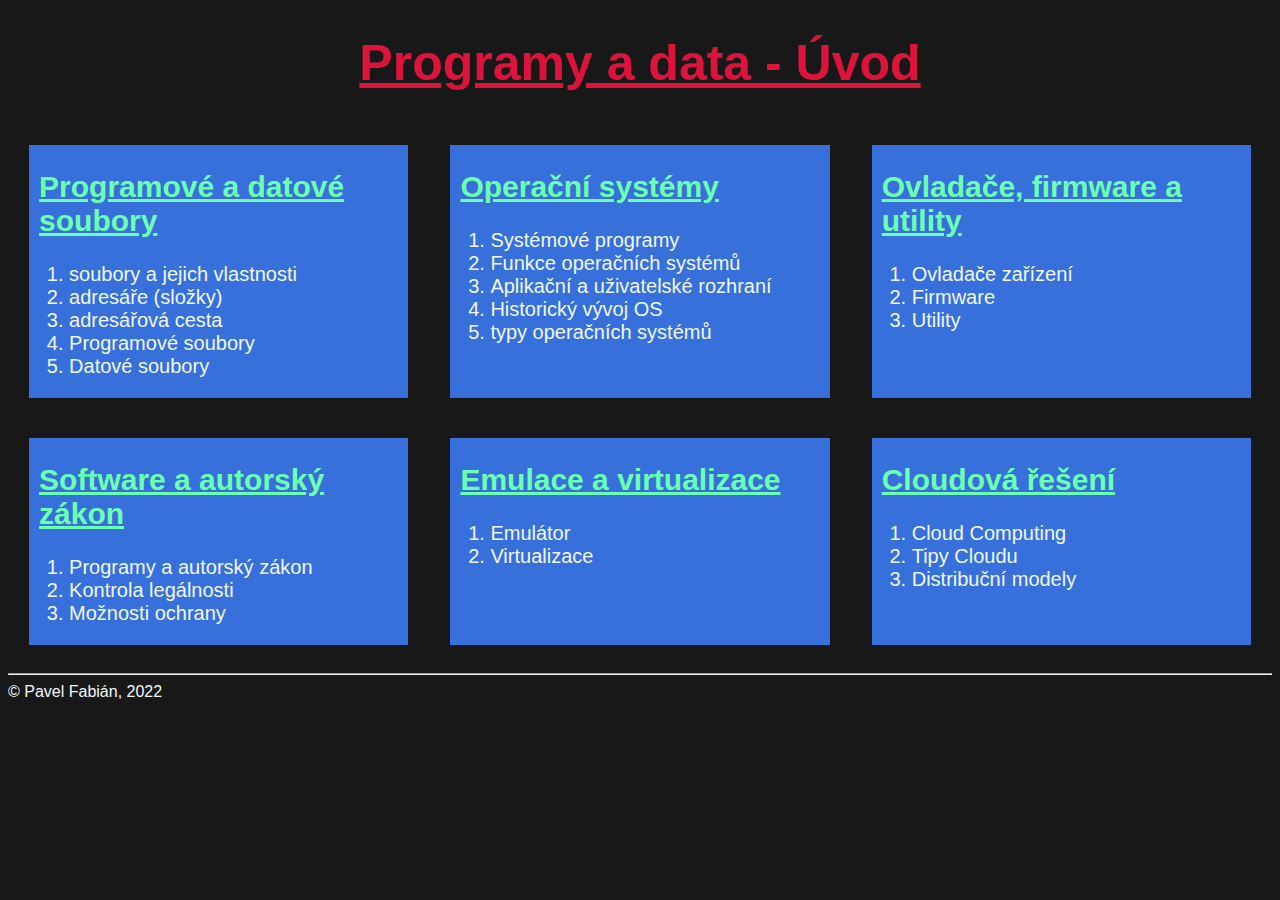
<file: index.html>
<!DOCTYPE html>
<html lang="cs">
  <head>
    <meta charset="UTF-8" />
    <meta http-equiv="X-UA-Compatible" content="IE=edge" />
    <meta name="viewport" content="width=device-width, initial-scale=1.0" />
    <title>Úvodní stránka</title>
    <link rel="stylesheet" href="styles/uvod.css" />
    <link rel="preconnect" href="https://fonts.googleapis.com">
  <link rel="preconnect" href="https://fonts.gstatic.com" crossorigin>
  <link href="https://fonts.googleapis.com/css2?family=Raleway:wght@300&display=swap" rel="stylesheet">
  </head>
  <body>
    <header>
      <h1>Programy a data - Úvod</h1>
    </header>
    <main>
      <div class="flex-container">
        <div>
          <h2><a href="A/index.html">Programové a datové soubory</a></h2>
          <ol>
            <li>soubory a jejich vlastnosti</li>
            <li>adresáře (složky)</li>
            <li>adresářová cesta</li>
            <li>Programové soubory</li>
            <li>Datové soubory</li>
          </ol>
        </div>
        <div>
          <h2><a href="B/index.html">Operační systémy</a></h2>
          <ol>
            <li>Systémové programy</li>
            <li>Funkce operačních systémů</li>
            <li>Aplikační a uživatelské rozhraní</li>
            <li>Historický vývoj OS</li>
            <li>typy operačních systémů</li>
          </ol>
        </div>
        <div>
          <h2><a href="C/index.html">Ovladače, firmware a utility</a></h2>
          <ol>
            <li>Ovladače zařízení</li>
            <li>Firmware</li>
            <li>Utility</li>
          </ol>
        </div>
        <div>
          <h2><a href="D/index.html">Software a autorský zákon</a></h2>
          <ol>
            <li>Programy a autorský zákon</li>
            <li>Kontrola legálnosti</li>
            <li>Možnosti ochrany</li>
          </ol>
        </div>
        <div>
          <h2><a href="E/index.html">Emulace a virtualizace</a></h2>
          <ol>
            <li>Emulátor</li>
            <li>Virtualizace</li>
          </ol>
        </div>
        <div>
          <h2><a href="F/index.html">Cloudová řešení</a></h2>
          <ol>
            <li>Cloud Computing</li>
            <li>Tipy Cloudu</li>
            <li>Distribuční modely</li>
          </ol>
        </div>
      </div>
    </main>
    <footer>
      <hr />
      &copy; Pavel Fabián, 2022
    </footer>
  </body>
</html>
</file>
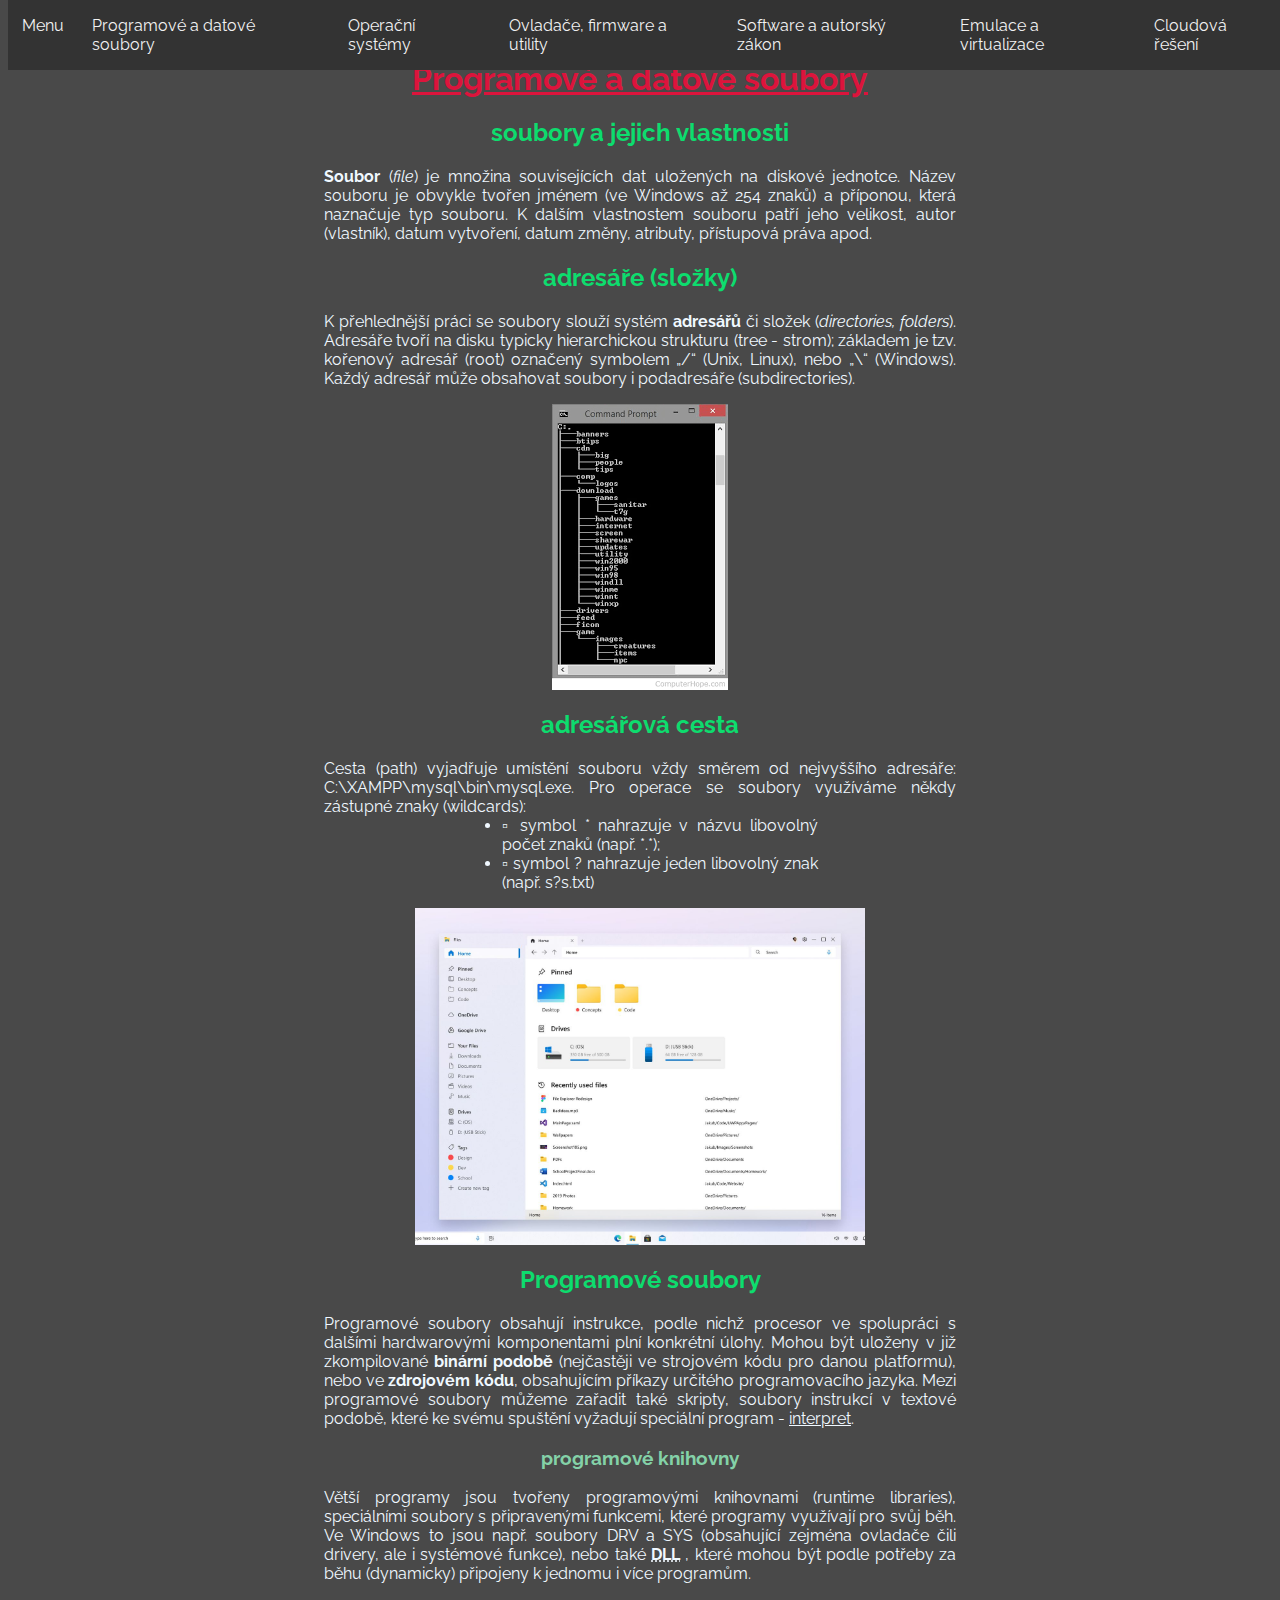
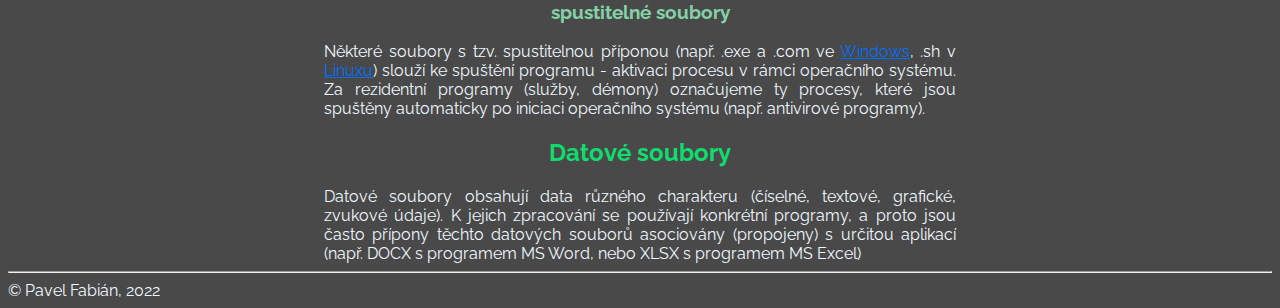
<file: A/index.html>
<!DOCTYPE html>
<html lang="cs">
  <head>
    <meta charset="UTF-8" />
    <meta http-equiv="X-UA-Compatible" content="IE=edge" />
    <meta name="viewport" content="width=device-width, initial-scale=1.0" />
    <title>Programové a datové soubory</title>
    <link rel="stylesheet" href="../styles/style.css" />
    <link rel="preconnect" href="https://fonts.googleapis.com" />
    <link rel="preconnect" href="https://fonts.gstatic.com" crossorigin />
    <link
      href="https://fonts.googleapis.com/css2?family=Raleway:wght@300&display=swap"
      rel="stylesheet"
    />
  </head>

  <body>
    <header>
      <div class="topnav">
        <a href="../index.html">Menu</a>
        <a href="../A/index.html">Programové a datové soubory</a>
        <a href="../B/index.html">Operační systémy</a>
        <a href="../C/index.html">Ovladače, firmware a utility</a>
        <a href="../D/index.html">Software a autorský zákon</a>
        <a href="../E/index.html">Emulace a virtualizace</a>
        <a href="../F/index.html">Cloudová řešení</a>
      </div>
      
      <h1>Programové a datové soubory</h1>
    </header>
    <main>
      <h2>soubory a jejich vlastnosti</h2>
      <p>
        <b> Soubor</b> (<i>file</i>) je množina souvisejících dat uložených na
        diskové jednotce. Název souboru je obvykle tvořen jménem (ve Windows až
        254 znaků) a příponou, která naznačuje typ souboru. K dalším vlastnostem
        souboru patří jeho velikost, autor (vlastník), datum vytvoření, datum
        změny, atributy, přístupová práva apod.
      </p>
      <h2>adresáře (složky)</h2>
      <p>
        K přehlednější práci se soubory slouží systém
        <strong>adresářů</strong> či složek (<em>directories, folders</em>).
        Adresáře tvoří na disku typicky hierarchickou strukturu (tree - strom);
        základem je tzv. kořenový adresář (root) označený symbolem „/“ (Unix,
        Linux), nebo „\“ (Windows). Každý adresář může obsahovat soubory i
        podadresáře (subdirectories).
      </p>
      <figure>
        <img src="images/tree.png" alt="strom adresářů v konzoli" />
      </figure>
      <h2>adresářová cesta</h2>
      <p>
        Cesta (path) vyjadřuje umístění souboru vždy směrem od nejvyššího
        adresáře: C:\XAMPP\mysql\bin\mysql.exe. Pro operace se soubory využíváme
        někdy zástupné znaky (wildcards):
      </p>
      <ul>
        <li>▫ symbol * nahrazuje v názvu libovolný počet znaků (např. *.*);</li>
        <li>▫ symbol ? nahrazuje jeden libovolný znak (např. s?s.txt)</li>
      </ul>
      <figure>
        <img src="images/explorer.jpg" alt="průzkumník ve windows" />
      </figure>
      <h2>Programové soubory</h2>
      <p>
        Programové soubory obsahují instrukce, podle nichž procesor ve
        spolupráci s dalšími hardwarovými komponentami plní konkrétní úlohy.
        Mohou být uloženy v již zkompilované
        <strong>binární podobě</strong> (nejčastěji ve strojovém kódu pro danou
        platformu), nebo ve <strong>zdrojovém kódu</strong>, obsahujícím příkazy
        určitého programovacího jazyka. Mezi programové soubory můžeme zařadit
        také skripty, soubory instrukcí v textové podobě, které ke svému
        spuštění vyžadují speciální program - <u>interpret</u>.
      </p>
      <h3>programové knihovny</h3>
      <p>
        Větší programy jsou tvořeny programovými knihovnami (runtime libraries),
        speciálními soubory s připravenými funkcemi, které programy využívají
        pro svůj běh. Ve Windows to jsou např. soubory DRV a SYS (obsahující
        zejména ovladače čili drivery, ale i systémové funkce), nebo také
        <abbr title="dynamic linking library - dynamicky linkované knihovny">
          <b>DLL</b></abbr
        >
        , které mohou být podle potřeby za běhu (dynamicky) připojeny k jednomu
        i více programům.
      </p>
      <h3>spustitelné soubory</h3>
      <p>
        Některé soubory s tzv. spustitelnou příponou (např. .exe a .com ve
        <a
          href="https://cs.wikipedia.org/wiki/Microsoft_Windows"
          target="_blank"
          >Windows</a
        >, .sh v
        <a href="https://cs.wikipedia.org/wiki/Linux" target="_blank">Linuxu</a
        >) slouží ke spuštění programu - aktivaci procesu v rámci operačního
        systému. Za rezidentní programy (služby, démony) označujeme ty procesy,
        které jsou spuštěny automaticky po iniciaci operačního systému (např.
        antivirové programy).
      </p>
      <h2>Datové soubory</h2>
      <p>
        Datové soubory obsahují data různého charakteru (číselné, textové,
        grafické, zvukové údaje). K jejich zpracování se používají konkrétní
        programy, a proto jsou často přípony těchto datových souborů asociovány
        (propojeny) s určitou aplikací (např. DOCX s programem MS Word, nebo
        XLSX s programem MS Excel)
      </p>
    </main>
    <footer>
      <hr />
      &copy; Pavel Fabián, 2022
    </footer>
  </body>
</html>
</file>
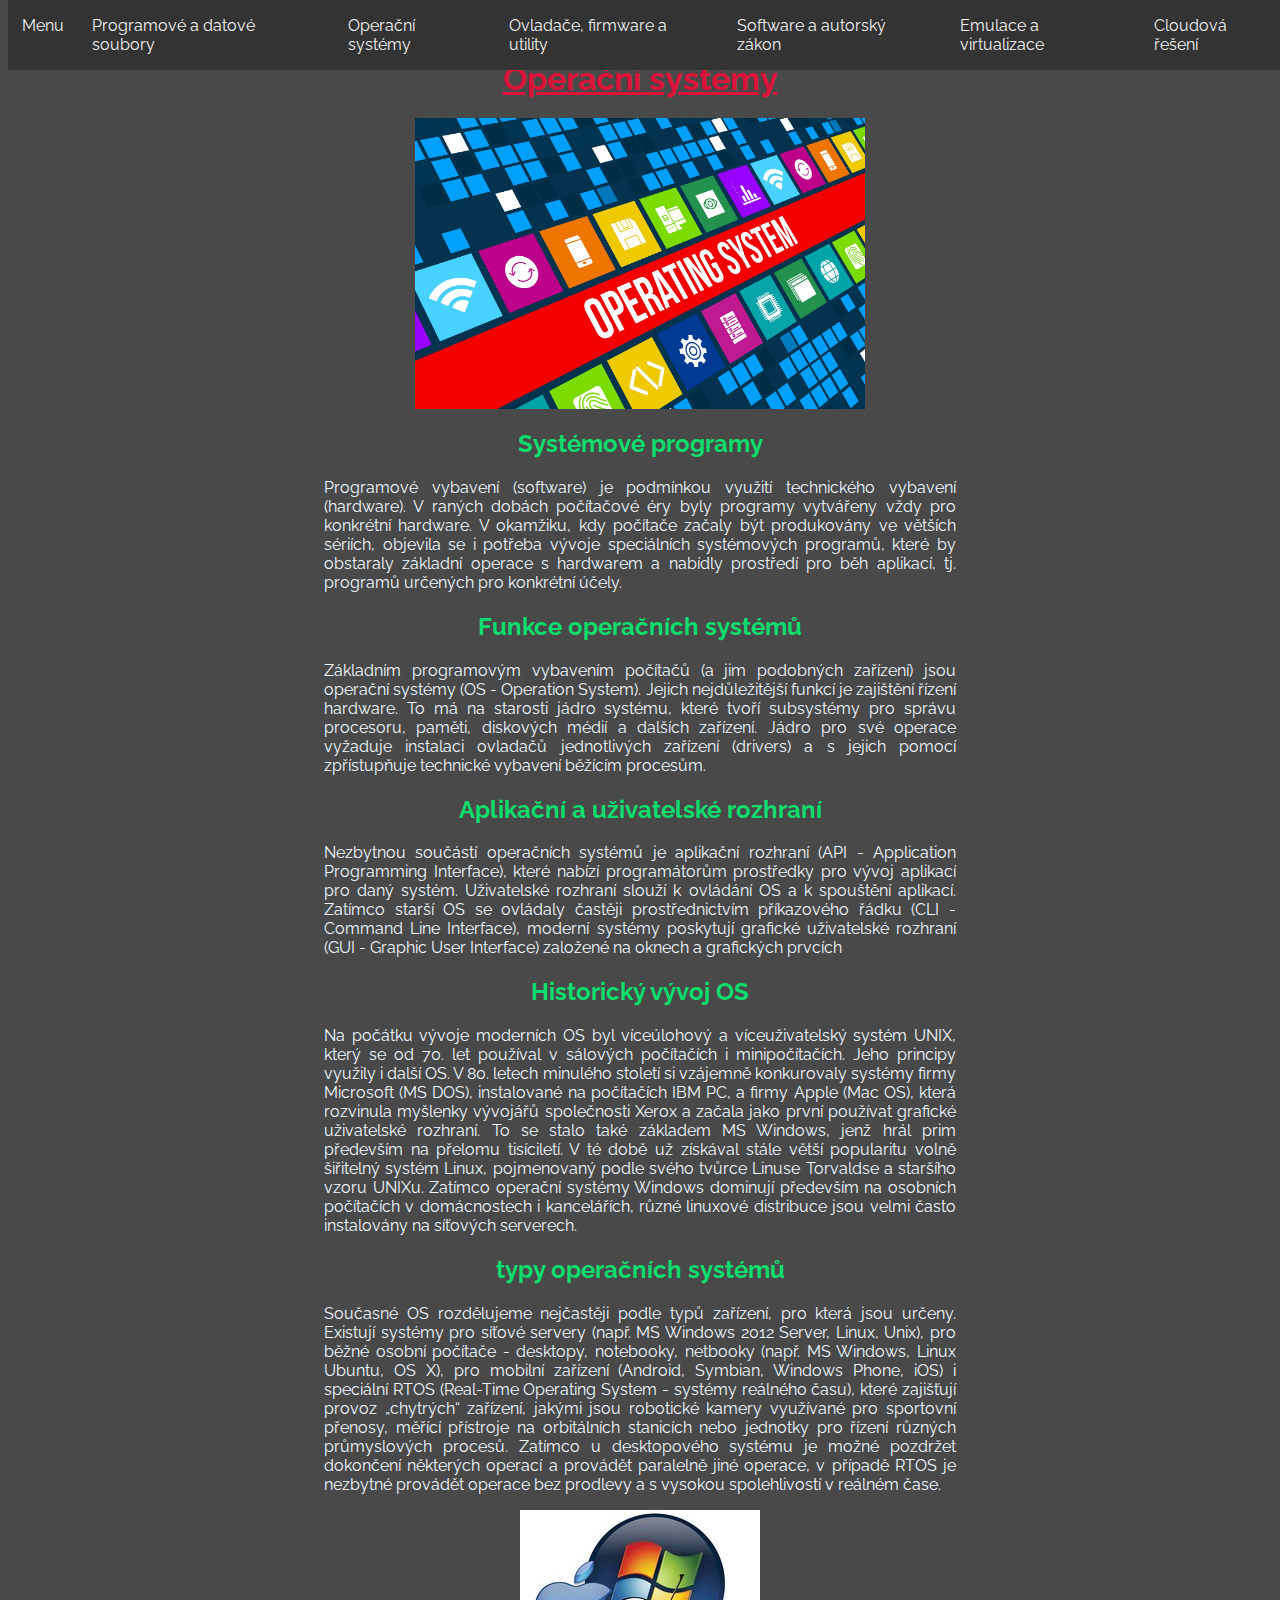
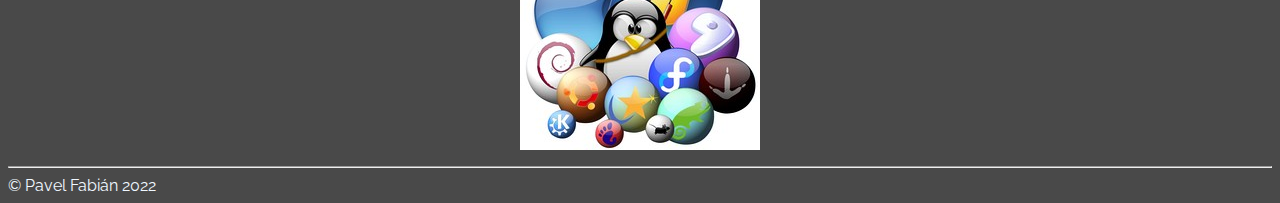
<file: B/index.html>
<!DOCTYPE html>
<html lang="cs">
  <head>
    <meta charset="UTF-8" />
    <meta http-equiv="X-UA-Compatible" content="IE=edge" />
    <meta name="viewport" content="width=device-width, initial-scale=1.0" />
    <title>Operační systémy</title>
    <link rel="stylesheet" href="../styles/style.css">
    <link rel="preconnect" href="https://fonts.googleapis.com">
  <link rel="preconnect" href="https://fonts.gstatic.com" crossorigin>
  <link href="https://fonts.googleapis.com/css2?family=Raleway:wght@300&display=swap" rel="stylesheet">
  </head>

  <body>
    <header>
      <div class="topnav">
        <a href="../index.html">Menu</a>
        <a href="../A/index.html">Programové a datové soubory</a>
        <a href="../B/index.html">Operační systémy</a>
        <a href="../C/index.html">Ovladače, firmware a utility</a>
        <a href="../D/index.html">Software a autorský zákon</a>
        <a href="../E/index.html">Emulace a virtualizace</a>
        <a href="../F/index.html">Cloudová řešení</a>
      </div>
      <h1>Operační systémy</h1>
    </header>

    <main>
      <figure>
        <img src="pictures/AdobeStock_92324006.jpeg" alt="Operační systémy">
    </figure>
      <h2>Systémové programy</h2>
      <p>
        Programové vybavení (software) je podmínkou využití technického vybavení
        (hardware). V raných dobách počítačové éry byly programy vytvářeny vždy
        pro konkrétní hardware. V okamžiku, kdy počítače začaly být produkovány
        ve větších sériích, objevila se i potřeba vývoje speciálních systémových
        programů, které by obstaraly základní operace s hardwarem a nabídly
        prostředí pro běh aplikací, tj. programů určených pro konkrétní účely.
      </p>
      <h2>Funkce operačních systémů</h2>
      <p>
        Základním programovým vybavením počítačů (a jim podobných zařízení) jsou
        operační systémy (OS - Operation System). Jejich nejdůležitější funkcí
        je zajištění řízení hardware. To má na starosti jádro systému, které
        tvoří subsystémy pro správu procesoru, paměti, diskových médií a dalších
        zařízení. Jádro pro své operace vyžaduje instalaci ovladačů jednotlivých
        zařízení (drivers) a s jejich pomocí zpřístupňuje technické vybavení
        běžícím procesům.
      </p>
      <h2>Aplikační a uživatelské rozhraní</h2>
      <p>
        Nezbytnou součástí operačních systémů je aplikační rozhraní (API -
        Application Programming Interface), které nabízí programátorům
        prostředky pro vývoj aplikací pro daný systém. Uživatelské rozhraní
        slouží k ovládání OS a k spouštění aplikací. Zatímco starší OS se
        ovládaly častěji prostřednictvím příkazového řádku (CLI - Command Line
        Interface), moderní systémy poskytují grafické uživatelské rozhraní (GUI
        - Graphic User Interface) založené na oknech a grafických prvcích
      </p>
      <h2>Historický vývoj OS</h2>
      <p>
        Na počátku vývoje moderních OS byl víceúlohový a víceuživatelský systém
        UNIX, který se od 70. let používal v sálových počítačích i
        minipočítačích. Jeho principy využily i další OS. V 80. letech minulého
        století si vzájemně konkurovaly systémy firmy Microsoft (MS DOS),
        instalované na počítačích IBM PC, a firmy Apple (Mac OS), která
        rozvinula myšlenky vývojářů společnosti Xerox a začala jako první
        používat grafické uživatelské rozhraní. To se stalo také základem MS
        Windows, jenž hrál prim především na přelomu tisíciletí. V té době už
        získával stále větší popularitu volně šiřitelný systém Linux,
        pojmenovaný podle svého tvůrce Linuse Torvaldse a staršího vzoru UNIXu.
        Zatímco operační systémy Windows dominují především na osobních
        počítačích v domácnostech i kancelářích, různé linuxové distribuce jsou
        velmi často instalovány na síťových serverech.
      </p>
      <h2>typy operačních systémů</h2>
      <p>
        Současné OS rozdělujeme nejčastěji podle typů zařízení, pro která jsou
        určeny. Existují systémy pro síťové servery (např. MS Windows 2012
        Server, Linux, Unix), pro běžné osobní počítače - desktopy, notebooky,
        netbooky (např. MS Windows, Linux Ubuntu, OS X), pro mobilní zařízení
        (Android, Symbian, Windows Phone, iOS) i speciální RTOS (Real-Time
        Operating System - systémy reálného času), které zajišťují provoz
        „chytrých“ zařízení, jakými jsou robotické kamery využívané pro
        sportovní přenosy, měřící přístroje na orbitálních stanicích nebo
        jednotky pro řízení různých průmyslových procesů. Zatímco u desktopového
        systému je možné pozdržet dokončení některých operací a provádět
        paralelně jiné operace, v případě RTOS je nezbytné provádět operace bez
        prodlevy a s vysokou spolehlivostí v reálném čase.
      </p>
      <figure>
        <img src="pictures/operating-systems-ico_0.jpg" alt="Operační systémy">
    </figure>
    </main>

    <footer>
        <hr>
        &copy; Pavel Fabián 2022
    </footer>
  </body>
</html>
</file>
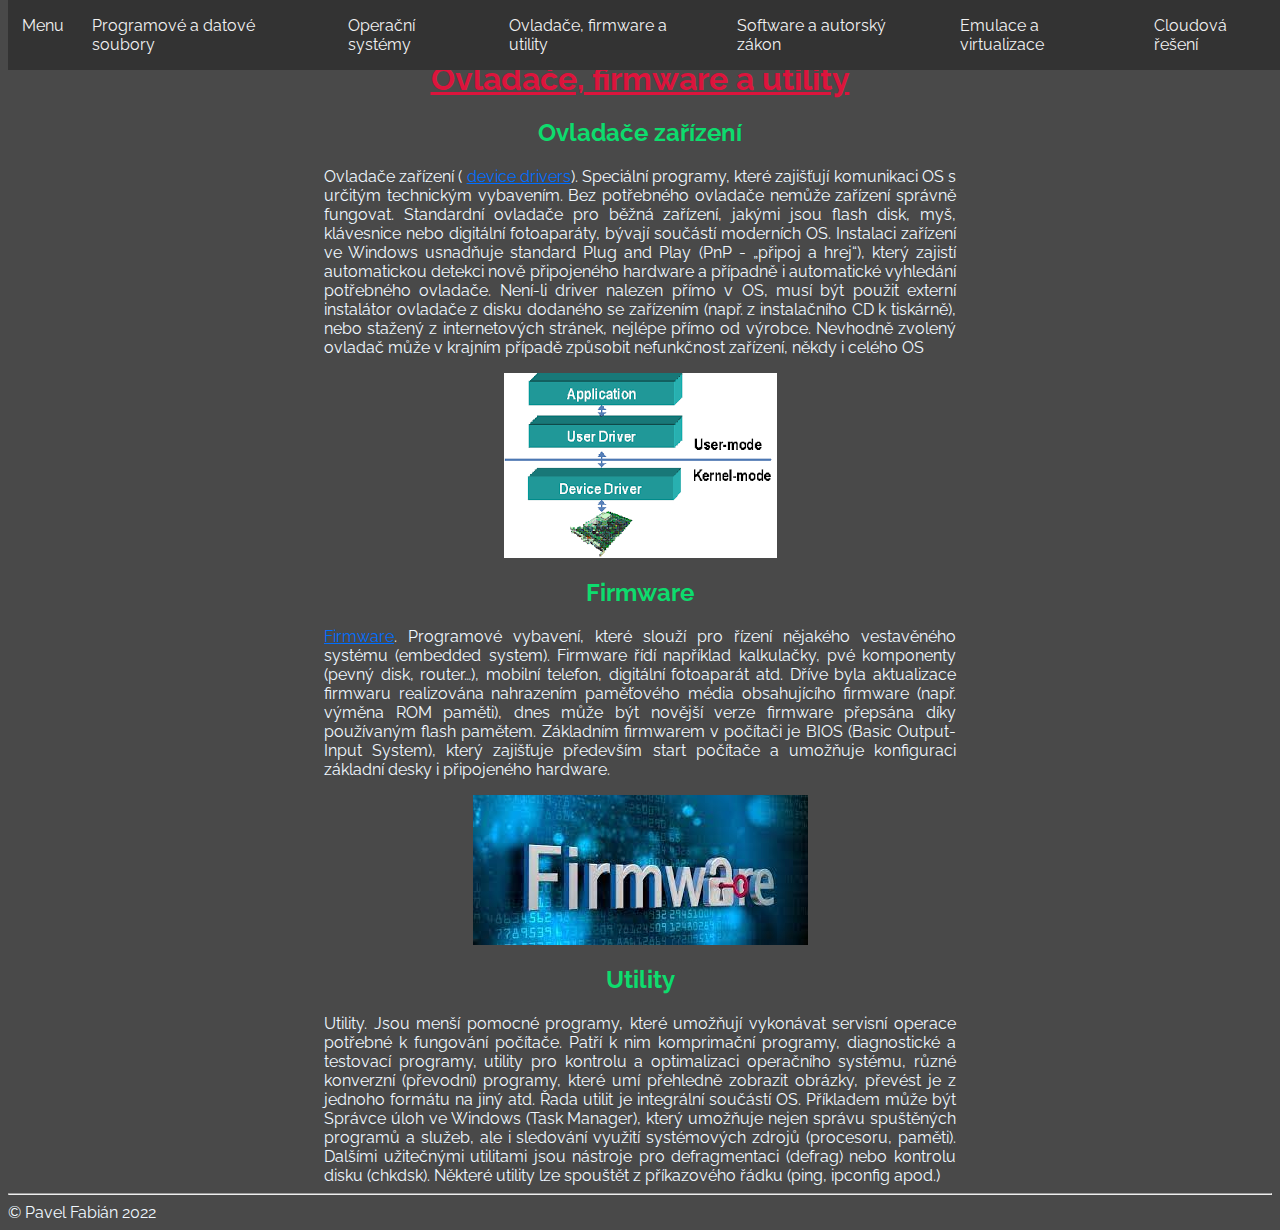
<file: C/index.html>
<!DOCTYPE html>
<html lang="cs">
  <head>
    <meta charset="UTF-8" />
    <meta http-equiv="X-UA-Compatible" content="IE=edge" />
    <meta name="viewport" content="width=device-width, initial-scale=1.0" />
    <title>Ovladače, firmware a utility</title>
    <link rel="stylesheet" href="../styles/style.css">
    <link rel="preconnect" href="https://fonts.googleapis.com">
  <link rel="preconnect" href="https://fonts.gstatic.com" crossorigin>
  <link href="https://fonts.googleapis.com/css2?family=Raleway:wght@300&display=swap" rel="stylesheet">
    
  </head>
    <header>
      <div class="topnav">
        <a href="../index.html">Menu</a>
        <a href="../A/index.html">Programové a datové soubory</a>
        <a href="../B/index.html">Operační systémy</a>
        <a href="../C/index.html">Ovladače, firmware a utility</a>
        <a href="../D/index.html">Software a autorský zákon</a>
        <a href="../E/index.html">Emulace a virtualizace</a>
        <a href="../F/index.html">Cloudová řešení</a>
      </div>
      <h1>Ovladače, firmware a utility</h1>
    </header>

    <main>
      <h2>Ovladače zařízení</h2>
      <p>
        Ovladače zařízení ( <a href="https://en.wikipedia.org/wiki/Device_driver" target="_blank">device drivers</a>). Speciální programy, které zajišťují
        komunikaci OS s určitým technickým vybavením. Bez potřebného ovladače
        nemůže zařízení správně fungovat. Standardní ovladače pro běžná
        zařízení, jakými jsou flash disk, myš, klávesnice nebo digitální
        fotoaparáty, bývají součástí moderních OS. Instalaci zařízení ve Windows
        usnadňuje standard Plug and Play (PnP - „připoj a hrej“), který zajistí
        automatickou detekci nově připojeného hardware a případně i automatické
        vyhledání potřebného ovladače. Není-li driver nalezen přímo v OS, musí
        být použit externí instalátor ovladače z disku dodaného se zařízením
        (např. z instalačního CD k tiskárně), nebo stažený z internetových
        stránek, nejlépe přímo od výrobce. Nevhodně zvolený ovladač může v
        krajním případě způsobit nefunkčnost zařízení, někdy i celého OS
      </p>
      <figure>
        <img src="pictures/download.png" alt="device drivers">
    </figure>
      <h2>Firmware</h2>
      <p>
        <a href="https://cs.wikipedia.org/wiki/Firmware" target="_blank">Firmware</a>. Programové vybavení, které slouží pro řízení nějakého vestavěného systému (embedded system). Firmware řídí například kalkulačky, pvé komponenty (pevný disk, router…), mobilní telefon, digitální fotoaparát atd. 
        Dříve byla aktualizace firmwaru realizována nahrazením paměťového média 
        obsahujícího firmware (např. výměna ROM paměti), dnes může být novější verze firmware přepsána díky používaným flash pamětem. Základním firmwarem 
        v počítači je BIOS (Basic Output-Input System), který zajišťuje především start 
        počítače a umožňuje konfiguraci základní desky i připojeného hardware.
      </p>
      <figure>
        <img src="pictures/firmware.jpg" alt="Firmware">
    </figure>
      <h2>Utility</h2>
      <p>
        Utility. Jsou menší pomocné programy, které umožňují vykonávat servisní 
        operace potřebné k fungování počítače. Patří k nim komprimační programy, 
        diagnostické a testovací programy, utility pro kontrolu a optimalizaci operačního systému,
        různé konverzní (převodní) programy, které umí přehledně zobrazit obrázky, převést je z jednoho formátu na jiný atd. 
        Řada utilit je integrální 
        součástí OS. Příkladem může být Správce úloh ve Windows (Task Manager), 
        který umožňuje nejen správu spuštěných programů a služeb, ale i sledování 
        využití systémových zdrojů (procesoru, paměti). Dalšími užitečnými utilitami 
        jsou nástroje pro defragmentaci (defrag) nebo kontrolu disku (chkdsk). Některé 
        utility lze spouštět z příkazového řádku (ping, ipconfig apod.)
      </p>
      
    </main>

    <footer>
      <hr />
      &copy; Pavel Fabián 2022
    </footer>
  </body>
</html>
</file>
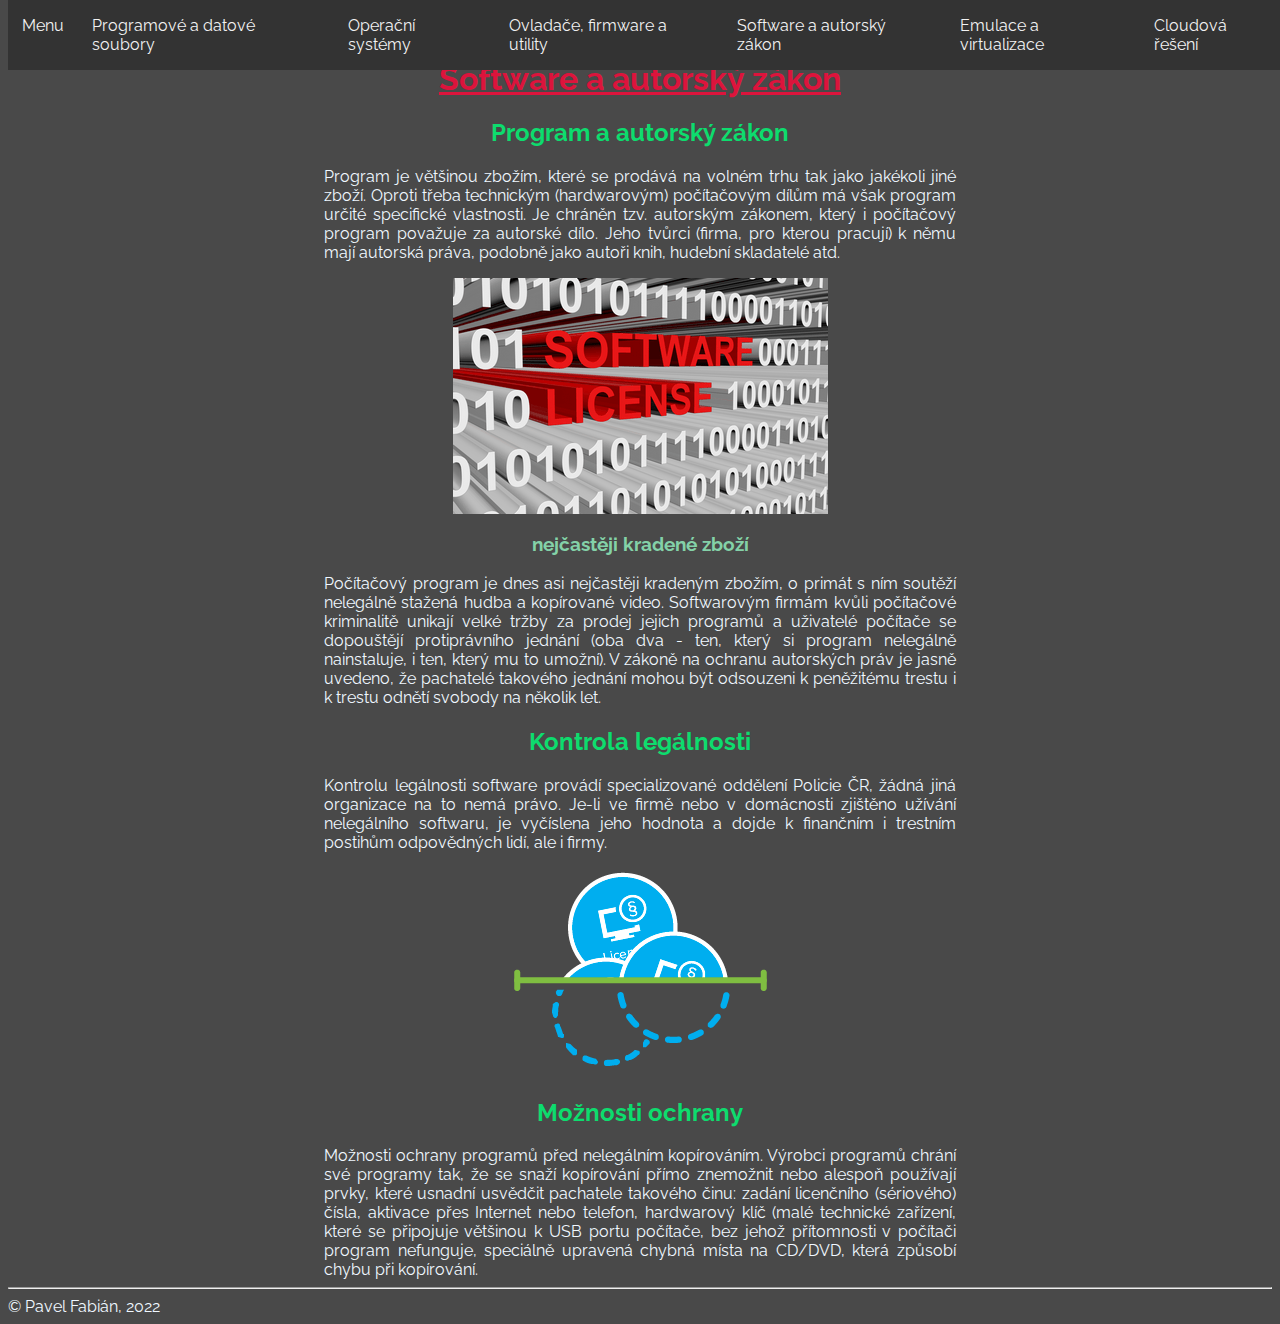
<file: D/index.html>
<!DOCTYPE html>
<html lang="cs">

<head>
    <meta charset="UTF-8">
    <meta http-equiv="X-UA-Compatible" content="IE=edge">
    <meta name="viewport" content="width=device-width, initial-scale=1.0">
    <title>Software a autorský zákon</title>
    <link rel="stylesheet" href="../styles/style.css">
    <link rel="preconnect" href="https://fonts.googleapis.com">
  <link rel="preconnect" href="https://fonts.gstatic.com" crossorigin>
  <link href="https://fonts.googleapis.com/css2?family=Raleway:wght@300&display=swap" rel="stylesheet">
</head>

<body>
    <header>
        <div class="topnav">
            <a href="../index.html">Menu</a>
            <a href="../A/index.html">Programové a datové soubory</a>
            <a href="../B/index.html">Operační systémy</a>
            <a href="../C/index.html">Ovladače, firmware a utility</a>
            <a href="../D/index.html">Software a autorský zákon</a>
            <a href="../E/index.html">Emulace a virtualizace</a>
            <a href="../F/index.html">Cloudová řešení</a>
          </div>
        <h1>Software a autorský zákon</h1>
    </header>
    <main>

        <h2>Program a autorský zákon</h2>

        <p>Program je většinou zbožím, které se prodává na volném trhu tak jako jakékoli jiné zboží. Oproti třeba
            technickým (hardwarovým) počítačovým dílům má však program určité specifické vlastnosti. Je chráněn tzv.
            autorským zákonem, který i počítačový program považuje za autorské dílo. Jeho tvůrci (firma, pro kterou
            pracují) k němu mají autorská práva, podobně jako autoři knih, hudební skladatelé atd.</p>

            <figure>
                <img src="pictures/pouzitysoftware-594f2f76.png" alt="softwarová license">
            </figure>

        <h3>nejčastěji kradené zboží</h3>

        <p>Počítačový program je dnes asi nejčastěji kradeným zbožím, o primát s ním soutěží nelegálně stažená hudba a
            kopírované video. Softwarovým firmám kvůli počítačové kriminalitě unikají velké tržby za prodej jejich
            programů a uživatelé počítače se dopouštějí protiprávního jednání (oba dva - ten, který si program nelegálně
            nainstaluje, i ten, který mu to umožní). V zákoně na ochranu autorských práv je jasně uvedeno, že pachatelé
            takového jednání mohou být odsouzeni k peněžitému trestu i k trestu odnětí svobody na několik let.</p>

        <h2>Kontrola legálnosti</h2>

        <p>Kontrolu legálnosti software provádí specializované oddělení Policie ČR, žádná jiná organizace na to nemá
            právo. Je-li ve firmě nebo v domácnosti zjištěno užívání nelegálního softwaru, je vyčíslena jeho hodnota a
            dojde k finančním i trestním postihům odpovědných lidí, ale i firmy.</p>

            <figure>
                <img src="pictures/legal-software-warranty_mobile-3.png" alt="kontrola licensí">
            </figure>

        <h2>Možnosti ochrany</h2>

        <p>Možnosti ochrany programů před nelegálním kopírováním. Výrobci programů chrání své programy tak, že se snaží
            kopírování přímo znemožnit nebo alespoň používají prvky, které usnadní usvědčit pachatele takového činu:
            zadání licenčního (sériového) čísla, aktivace přes Internet nebo telefon, hardwarový klíč (malé technické
            zařízení, které se připojuje většinou k USB portu počítače, bez jehož přítomnosti v počítači program
            nefunguje, speciálně upravená chybná místa na CD/DVD, která způsobí chybu při kopírování.</p>
    </main>
    <footer>
        <hr>
        &copy; Pavel Fabián, 2022
    </footer>

</body>

</html>
</file>
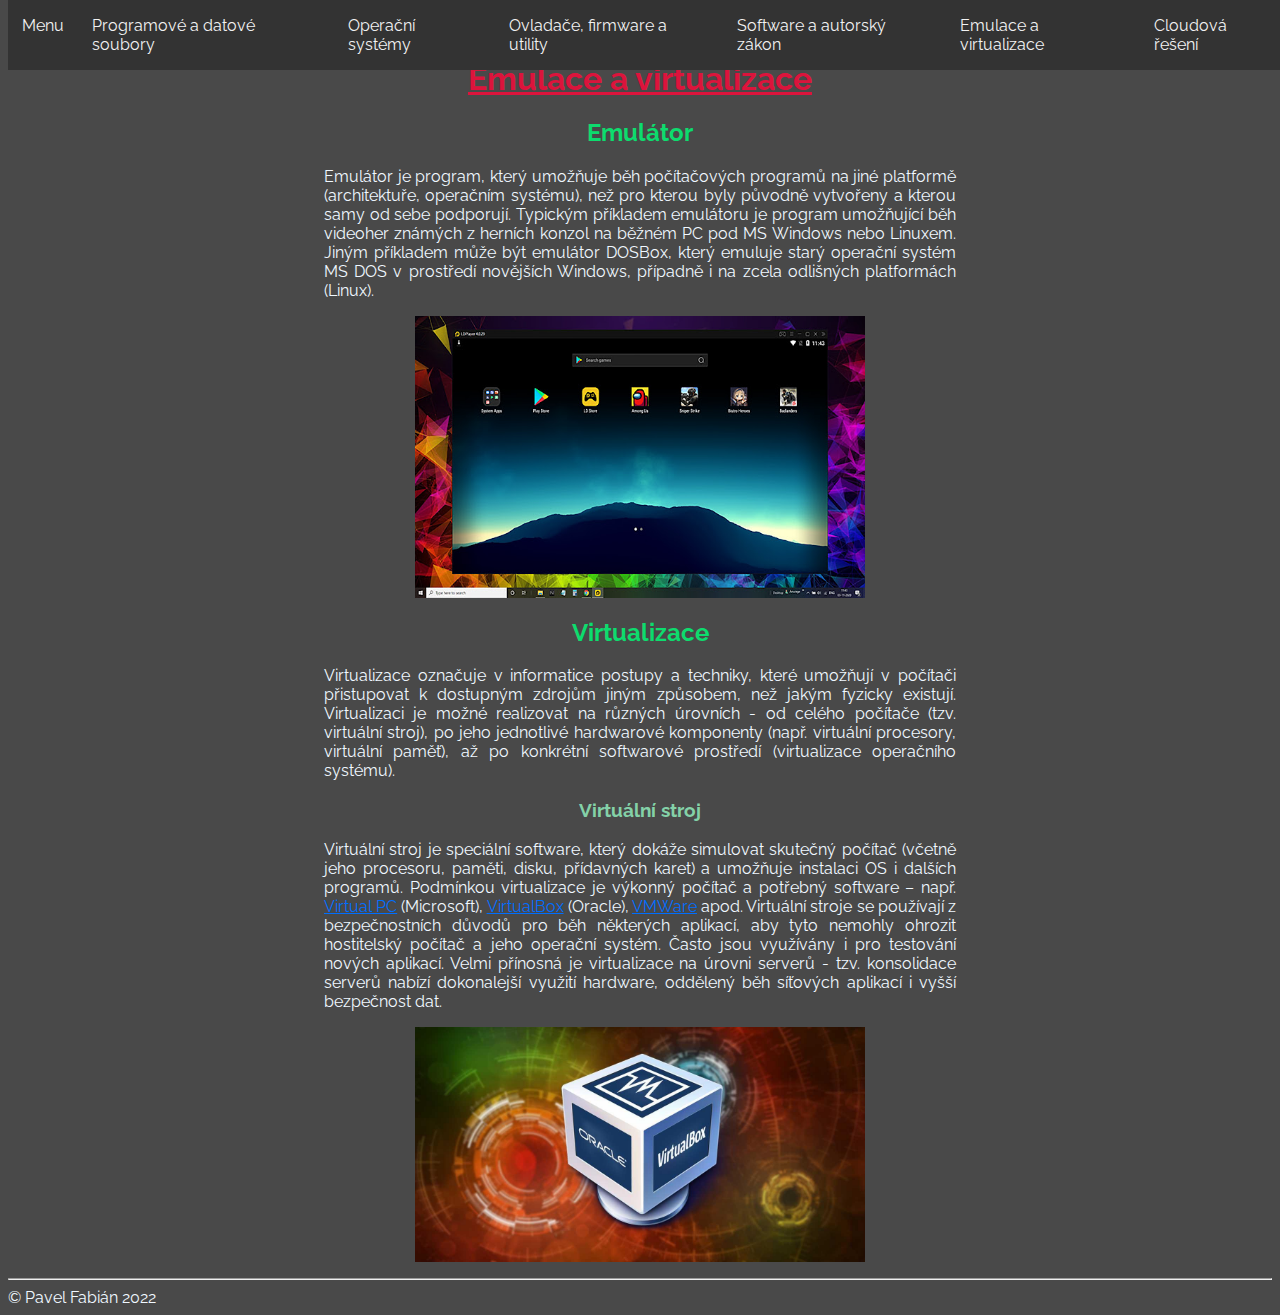
<file: E/index.html>
<!DOCTYPE html>
<html lang="cs">

<head>
    <meta charset="UTF-8">
    <meta http-equiv="X-UA-Compatible" content="IE=edge">
    <meta name="viewport" content="width=device-width, initial-scale=1.0">
    <title>Emulace a virtualizace</title>
    <link rel="stylesheet" href="../styles/style.css">
    <link rel="preconnect" href="https://fonts.googleapis.com">
  <link rel="preconnect" href="https://fonts.gstatic.com" crossorigin>
  <link href="https://fonts.googleapis.com/css2?family=Raleway:wght@300&display=swap" rel="stylesheet">
</head>

<body>
    <header>
        <div class="topnav">
            <a href="../index.html">Menu</a>
            <a href="../A/index.html">Programové a datové soubory</a>
            <a href="../B/index.html">Operační systémy</a>
            <a href="../C/index.html">Ovladače, firmware a utility</a>
            <a href="../D/index.html">Software a autorský zákon</a>
            <a href="../E/index.html">Emulace a virtualizace</a>
            <a href="../F/index.html">Cloudová řešení</a>
          </div>
        <h1>Emulace a virtualizace</h1>
    </header>

    <main>

        <h2>Emulátor</h2>

        <p>
            Emulátor je program, který umožňuje běh počítačových programů na jiné platformě (architektuře, operačním
            systému), než pro kterou byly původně vytvořeny a kterou samy od sebe podporují. Typickým příkladem
            emulátoru je program umožňující běh videoher známých z herních konzol na běžném PC pod MS Windows nebo
            Linuxem. Jiným příkladem může být emulátor DOSBox, který emuluje starý operační systém MS DOS v prostředí
            novějších Windows, případně i na zcela odlišných platformách (Linux).
        </p>

        <figure>
            <img src="pictures/unnamed.jpg" alt="Emulátor">
        </figure>

        <h2>Virtualizace</h2>

        <p>
            Virtualizace označuje v informatice postupy a techniky, které umožňují v počítači přistupovat k dostupným
            zdrojům jiným způsobem, než jakým fyzicky existují. Virtualizaci je možné realizovat na různých úrovních -
            od celého počítače (tzv. virtuální stroj), po jeho jednotlivé hardwarové komponenty (např. virtuální
            procesory, virtuální paměť), až po konkrétní softwarové prostředí (virtualizace operačního systému).
        </p>

        <h3>Virtuální stroj</h3>

        <p>
            Virtuální stroj je speciální software, který dokáže simulovat skutečný počítač (včetně jeho procesoru,
            paměti, disku, přídavných karet) a umožňuje instalaci OS i dalších programů. Podmínkou virtualizace je
            výkonný počítač a potřebný software – např. <a href="https://en.wikipedia.org/wiki/Windows_Virtual_PC">Virtual PC</a> (Microsoft), <a href="https://www.virtualbox.org">VirtualBox</a> (Oracle), <a href="https://www.vmware.com/cz/products/workstation-player.html">VMWare</a> apod.
            Virtuální stroje se používají z bezpečnostních důvodů pro běh některých aplikací, aby tyto nemohly ohrozit
            hostitelský počítač a jeho operační systém. Často jsou využívány i pro testování nových aplikací. Velmi
            přínosná je virtualizace na úrovni serverů - tzv. konsolidace serverů nabízí dokonalejší využití hardware,
            oddělený běh síťových aplikací i vyšší bezpečnost dat.
        </p>
        <figure>
            <img src="pictures/Máquina-Virtualbox.jpg" alt="Virtual box">
        </figure>

    </main>

    <footer>
        <hr>
        &copy; Pavel Fabián 2022
    </footer>
</body>

</html>
</file>
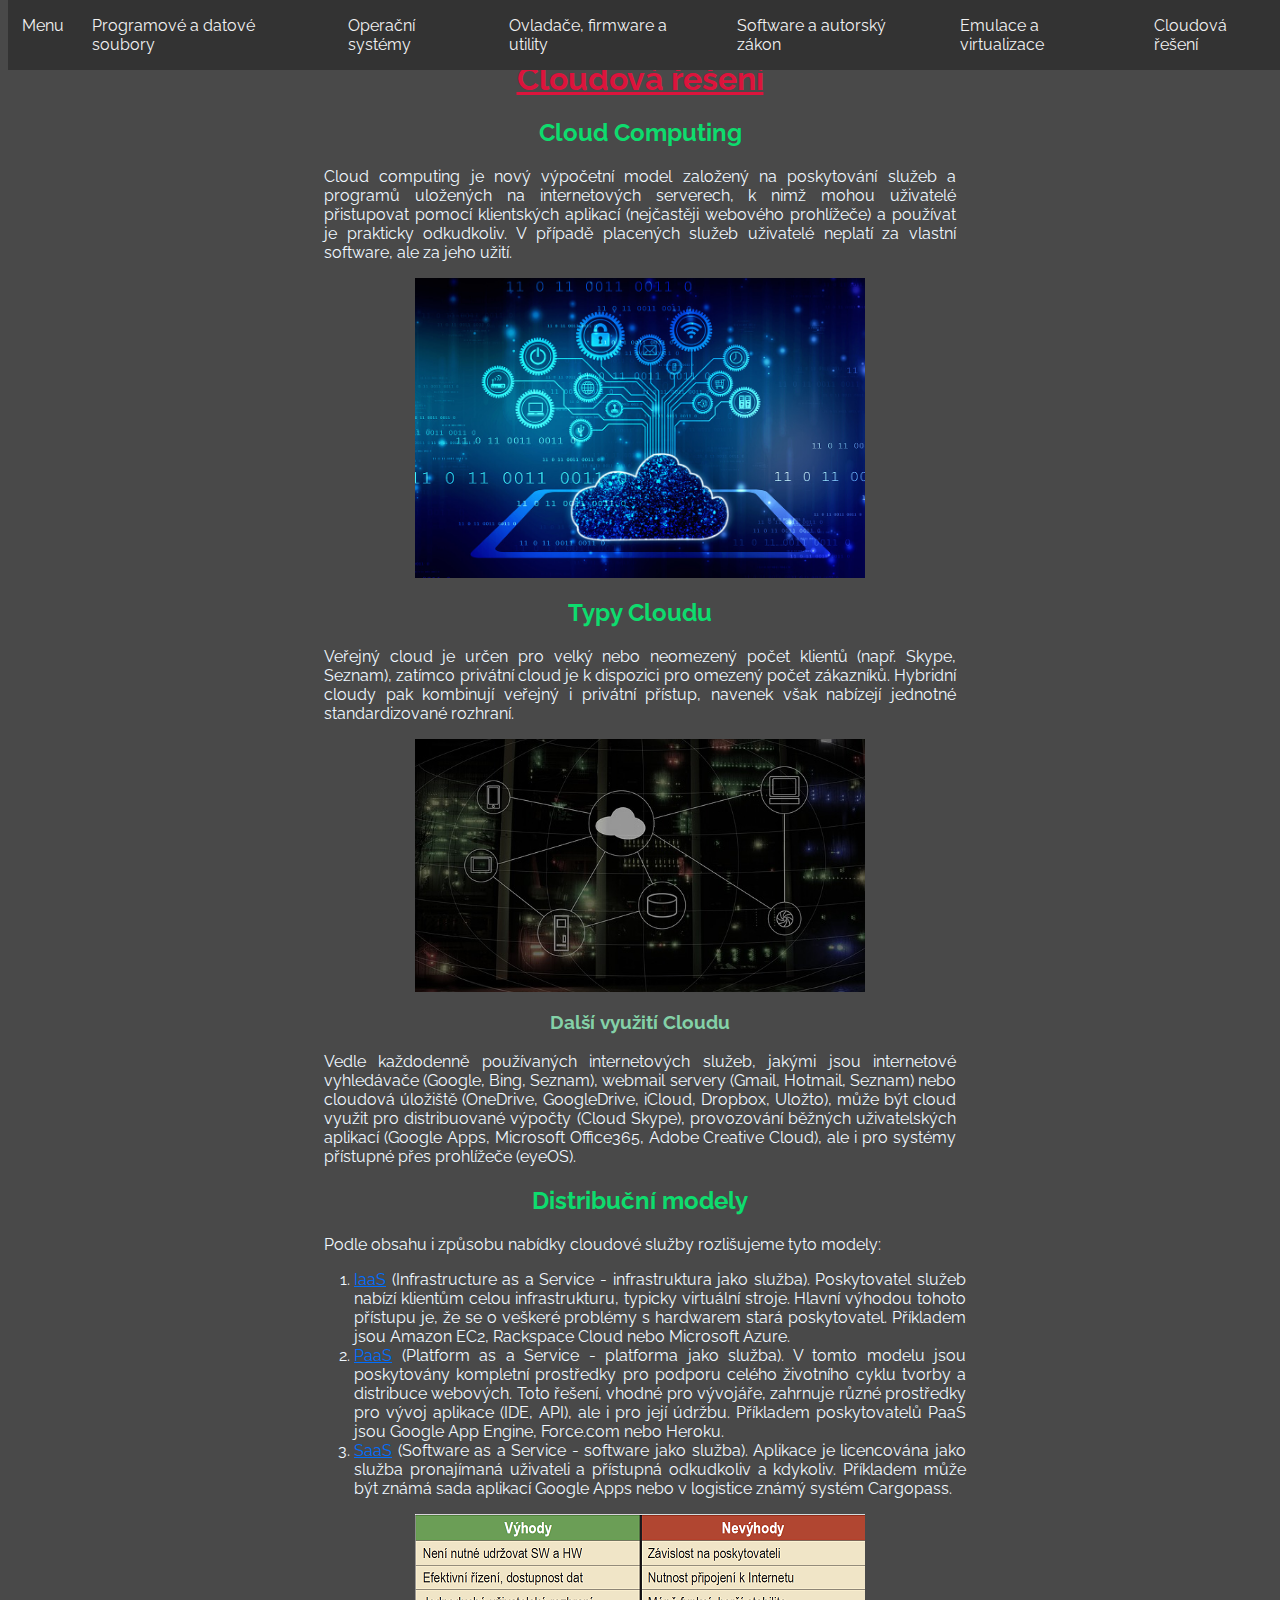
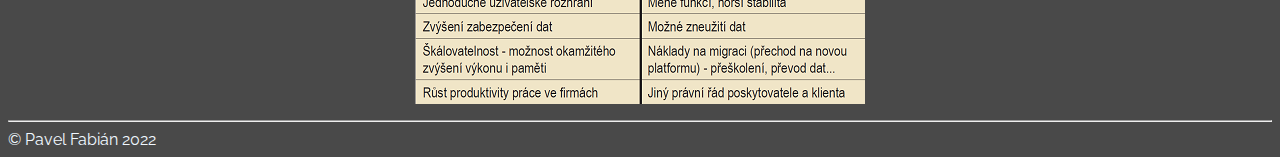
<file: F/index.html>
<!DOCTYPE html>
<html lang="cs">

<head>
    <meta charset="UTF-8">
    <meta http-equiv="X-UA-Compatible" content="IE=edge">
    <meta name="viewport" content="width=device-width, initial-scale=1.0">
    <title>Cloudová řešení</title>
    <link rel="stylesheet" href="../styles/style.css">
    <link rel="preconnect" href="https://fonts.googleapis.com">
  <link rel="preconnect" href="https://fonts.gstatic.com" crossorigin>
  <link href="https://fonts.googleapis.com/css2?family=Raleway:wght@300&display=swap" rel="stylesheet">
</head>

<body>
    <header>
        <div class="topnav">
            <a href="../index.html">Menu</a>
            <a href="../A/index.html">Programové a datové soubory</a>
            <a href="../B/index.html">Operační systémy</a>
            <a href="../C/index.html">Ovladače, firmware a utility</a>
            <a href="../D/index.html">Software a autorský zákon</a>
            <a href="../E/index.html">Emulace a virtualizace</a>
            <a href="../F/index.html">Cloudová řešení</a>
          </div>
        <h1>Cloudová řešení</h1>
    </header>

    <main>

        <h2>Cloud Computing</h2>

        <p>
            Cloud computing je nový výpočetní model založený na poskytování služeb a programů uložených na internetových
            serverech, k nimž mohou uživatelé přistupovat pomocí klientských aplikací (nejčastěji webového prohlížeče) a
            používat je prakticky odkudkoliv. V případě placených služeb uživatelé neplatí za vlastní software, ale za
            jeho užití.
        </p>
        <figure>
            <img src="pictures/123.jpg" alt="schéma cloudových služeb">
        </figure>
        <h2>Typy Cloudu</h2>

        <p>
            Veřejný cloud je určen pro velký nebo neomezený počet klientů (např. Skype, Seznam), zatímco privátní cloud
            je k dispozici pro omezený počet zákazníků. Hybridní cloudy pak kombinují veřejný i privátní přístup,
            navenek však nabízejí jednotné standardizované rozhraní.
        </p>
        <figure>
            <img src="pictures/IBCO2VLPH47jSEvilbXnP2voorz5avy2QjPeNisM.jpg" alt="schéma cloudu">
        </figure>

        <h3>Další využití Cloudu</h3>

        <p>
            Vedle každodenně používaných internetových služeb, jakými jsou internetové vyhledávače (Google, Bing,
            Seznam), webmail servery (Gmail, Hotmail, Seznam) nebo cloudová úložiště (OneDrive, GoogleDrive, iCloud,
            Dropbox, Uložto), může být cloud využit pro distribuované výpočty (Cloud Skype), provozování běžných
            uživatelských aplikací (Google Apps, Microsoft Office365, Adobe Creative Cloud), ale i pro systémy přístupné
            přes prohlížeče (eyeOS).
        </p>

        <h2>Distribuční modely</h2>

        <p>Podle obsahu i způsobu nabídky cloudové služby rozlišujeme tyto modely:</p>

        <ol>
            <li> <a
                    href="https://en.wikipedia.org/wiki/Infrastructure_as_a_service">IaaS</a>
                (Infrastructure as a Service - infrastruktura jako služba). Poskytovatel služeb nabízí klientům
                celou infrastrukturu, typicky virtuální stroje. Hlavní výhodou tohoto přístupu je, že se o veškeré
                problémy s hardwarem stará poskytovatel. Příkladem jsou Amazon EC2, Rackspace Cloud nebo Microsoft
                Azure.</li>

            <li> <a href="https://en.wikipedia.org/wiki/Platform_as_a_service">PaaS</a>
                (Platform as a Service - platforma jako služba). V tomto modelu jsou poskytovány kompletní
                prostředky pro podporu celého životního cyklu tvorby a distribuce webových. Toto řešení, vhodné pro
                vývojáře, zahrnuje různé prostředky pro vývoj aplikace (IDE, API), ale i pro její údržbu. Příkladem
                poskytovatelů PaaS jsou Google App Engine, Force.com nebo Heroku.</li>
            <li> <a href="https://en.wikipedia.org/wiki/Software_as_a_service">SaaS</a> (Software as a Service - software jako služba). Aplikace je licencována jako
                služba pronajímaná
                uživateli a přístupná odkudkoliv a kdykoliv. Příkladem může být známá sada aplikací Google Apps nebo v
                logistice známý systém Cargopass.</li>
        </ol>
        <figure>
            <img src="pictures/joink_from_pdf.png" alt="tabulka výhod a nevýhod">
        </figure>
    </main>

    <footer>
        <hr>
        &copy; Pavel Fabián 2022
    </footer>
</body>

</html>
</file>
<file: styles/uvod.css>
*{
    color: aliceblue;
    font-family: Arial, Helvetica, sans-serif;
}
body{
    background-color: rgb(24, 24, 24);
}
h1{
    color: crimson;
    text-decoration:underline;
    text-align: center;
    font-size: 50px;
}
h2{
    color: rgb(107, 255, 176);
    margin-left: 10px;
}
h3{
    color: rgb(1, 190, 127);
}
p {
    text-align: justify;
    margin: auto;
    width: 50%;
}
img {
    width: auto;
    max-width: 500px;

    height: auto;
    max-height: 500px;

    display: block;
    margin-left: auto;
    margin-right: auto;
}
a:link{
    color: rgb(107, 255, 176);
}
a:visited{
    color: rgb(107, 255, 176)   ;
}

.flex-container {
    display: flex;
    flex-flow: row wrap;
    background-color: rgb(24, 24, 24);
}
.flex-container > div {
    background-color: rgba(61, 129, 255, 0.849);
    width: 30%;
    height: auto;
    margin: auto;
    margin-bottom: 20px;
    margin-top: 20px;
    font-size: 20px;
}
</file>
<file: styles/style.css>
*{
    color: aliceblue;
    font-family: 'Raleway', sans-serif;
}
body{
    background-color: rgb(73, 73, 73);
}
h1{
    color: crimson;
    text-align-last: center;
    text-decoration:underline;
    margin-top: 60px;
}
h2{
    color: rgba(0, 255, 119, 0.822);
    text-align-last: center;
}
h3{
    color: rgba(152, 255, 200, 0.767);
    text-align-last: center;
}
p {
    text-align: justify;
    margin: auto;
    width: 50%;
}
img {
    width: auto;
    max-width: 450px;

    height: auto;
    max-height: 450px;

    display: block;
    margin-left: auto;
    margin-right: auto;
}
a:link{
    color: rgb(0, 110, 255);
}
a:visited{
    color: rgb(255, 38, 0);
}
ul {
    margin: auto;
    width: 50%;
}
mark{
    background-color: crimson;
}
li{
    text-align: justify;
    margin: auto;
    width: 50%;
}
.topnav {
    background-color: #333;
    overflow: hidden;
    display: flex;
    flex-flow: row;
    float: left;
    position: fixed;
    top: 0;
    width: 100%;
}
.topnav a {
    display: flex;
    flex-flow: row;
    float: left;
    color: #f2f2f2;
    text-align: left;
    padding: 16px 14px;
    text-decoration: none;
}
.topnav a:hover {
    background-color: #ddd;
    color: black;
}
.topnav a.active {
    background-color: #04AA6D;
    color: white;
}
</file>
